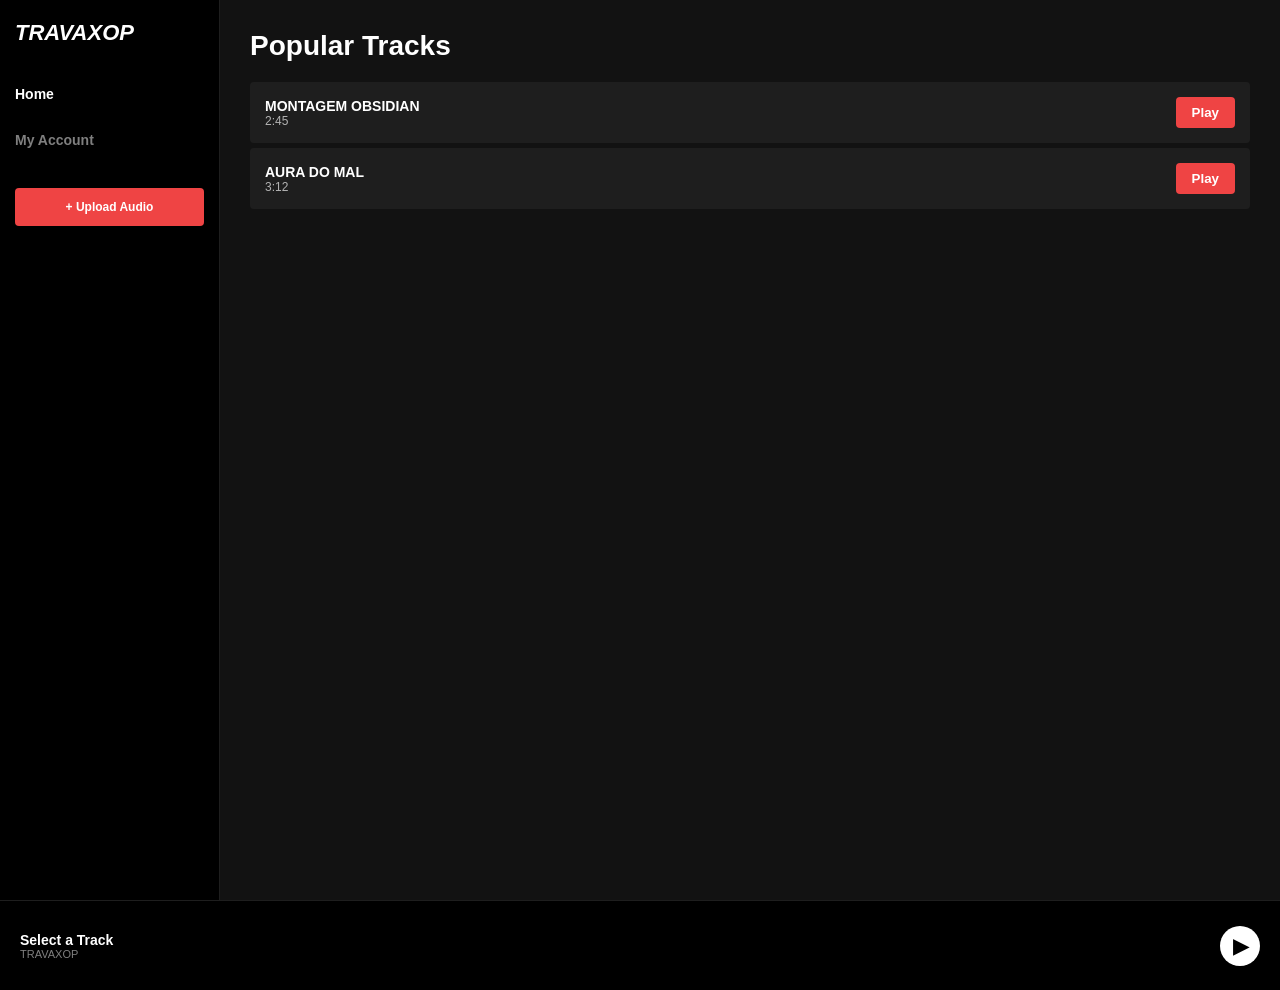
<file: index.html>
<!DOCTYPE html>
<html lang="en">
<head>
    <meta charset="UTF-8">
    <meta name="viewport" content="width=device-width, initial-scale=1.0">
    <title>TRAVAXOP | Artist Cloud Studio</title>
    <link rel="stylesheet" href="styles.css">
</head>
<body>
    <div class="container">
        <!-- Sidebar -->
        <aside class="sidebar">
            <div class="logo">TRAVAXOP</div>
            <nav class="nav-menu">
                <button class="nav-btn active" data-section="home">Home</button>
                <button class="nav-btn" data-section="account">My Account</button>
            </nav>
            <button class="upload-btn">+ Upload Audio</button>
        </aside>

        <!-- Main Content -->
        <main class="main-content">
            <!-- Home Section -->
            <section id="home" class="content-section active">
                <h1 class="section-title">Popular Tracks</h1>
                <div id="tracks-list" class="tracks-list">
                    <!-- Tracks will be populated here -->
                </div>
            </section>

            <!-- Account Section -->
            <section id="account" class="content-section">
                <div class="account-container">
                    <h1 class="artist-name">TRAVAXOP</h1>
                    <p class="artist-bio">
                        I am a music producer and composer dedicated to the Phonk genre. Underground bass, and relentless energy. On this channel, I bring you original productions, hard-hitting remixes, and curated phonk experiences designed for those who live life in the fast lane.
                    </p>
                    <div class="social-links">
                        <a href="https://www.youtube.com/@Travaxop" target="_blank" class="social-btn">YouTube</a>
                        <a href="https://www.instagram.com/travaxop" target="_blank" class="social-btn">Instagram</a>
                        <a href="https://open.spotify.com/user/31bcsw34akho23uwy744lapawkle" target="_blank" class="social-btn">Spotify</a>
                    </div>
                </div>
            </section>
        </main>
    </div>

    <!-- Player Bar -->
    <footer class="player-bar">
        <div class="player-info">
            <div class="track-title">Select a Track</div>
            <div class="track-artist">TRAVAXOP</div>
        </div>
        <div class="player-controls">
            <button class="play-btn">▶</button>
        </div>
    </footer>

    <!-- Upload Modal -->
    <div id="uploadModal" class="modal">
        <div class="modal-content">
            <span class="close-btn">&times;</span>
            <h2>Upload New Track</h2>
            <input type="text" id="trackTitle" placeholder="Enter Track Title">
            <button id="confirmUpload" class="confirm-btn">Add Track</button>
        </div>
    </div>

    <script src="script.js"></script>
</body>
</html>
</file>
<file: styles.css>
:root {
    --primary-bg: #121212;
    --secondary-bg: #181818;
    --tertiary-bg: #1e1e1e;
    --accent-color: #ef4444;
    --text-primary: #ffffff;
    --text-secondary: #b3b3b3;
    --text-muted: #7f7f7f;
}

* {
    margin: 0;
    padding: 0;
    box-sizing: border-box;
}

body {
    font-family: 'Segoe UI', Tahoma, Geneva, Verdana, sans-serif;
    background-color: var(--primary-bg);
    color: var(--text-primary);
    overflow: hidden;
}

.container {
    display: flex;
    height: 100vh;
}

/* Sidebar */
.sidebar {
    width: 220px;
    background-color: #000000;
    padding: 20px 15px;
    display: flex;
    flex-direction: column;
    border-right: 1px solid var(--tertiary-bg);
}

.logo {
    font-size: 22px;
    font-weight: bold;
    font-style: italic;
    color: var(--text-primary);
    margin-bottom: 30px;
}

.nav-menu {
    display: flex;
    flex-direction: column;
    gap: 10px;
    margin-bottom: 30px;
}

.nav-btn {
    background: none;
    border: none;
    color: var(--text-muted);
    font-size: 14px;
    font-weight: bold;
    cursor: pointer;
    padding: 10px 0;
    text-align: left;
    transition: color 0.3s ease;
}

.nav-btn:hover,
.nav-btn.active {
    color: var(--text-primary);
}

.upload-btn {
    background-color: var(--accent-color);
    color: var(--text-primary);
    border: none;
    padding: 12px 20px;
    font-weight: bold;
    font-size: 12px;
    border-radius: 4px;
    cursor: pointer;
    transition: background-color 0.3s ease;
}

.upload-btn:hover {
    background-color: #dc2626;
}

/* Main Content */
.main-content {
    flex: 1;
    background-color: var(--primary-bg);
    overflow-y: auto;
    padding: 30px;
}

.content-section {
    display: none;
}

.content-section.active {
    display: block;
    animation: fadeIn 0.3s ease;
}

@keyframes fadeIn {
    from { opacity: 0; }
    to { opacity: 1; }
}

.section-title {
    font-size: 28px;
    font-weight: bold;
    margin-bottom: 20px;
    color: var(--text-primary);
}

/* Tracks List */
.tracks-list {
    display: flex;
    flex-direction: column;
    gap: 5px;
}

.track-row {
    background-color: var(--tertiary-bg);
    padding: 15px;
    border-radius: 4px;
    display: flex;
    justify-content: space-between;
    align-items: center;
    transition: background-color 0.3s ease;
    cursor: pointer;
}

.track-row:hover {
    background-color: #2a2a2a;
}

.track-info {
    display: flex;
    flex-direction: column;
}

.track-name {
    color: var(--text-primary);
    font-weight: bold;
    font-size: 14px;
}

.track-duration {
    color: var(--text-secondary);
    font-size: 12px;
}

.play-track-btn {
    background-color: var(--accent-color);
    color: var(--text-primary);
    border: none;
    padding: 8px 16px;
    border-radius: 4px;
    cursor: pointer;
    font-weight: bold;
    transition: background-color 0.3s ease;
}

.play-track-btn:hover {
    background-color: #dc2626;
}

/* Account Section */
.account-container {
    padding: 20px 0;
}

.artist-name {
    font-size: 48px;
    font-weight: bold;
    margin-bottom: 20px;
    color: var(--text-primary);
}

.artist-bio {
    font-size: 14px;
    color: var(--text-secondary);
    line-height: 1.6;
    margin-bottom: 40px;
    max-width: 600px;
}

.social-links {
    display: flex;
    flex-direction: column;
    gap: 10px;
}

.social-btn {
    display: inline-block;
    background-color: var(--accent-color);
    color: var(--text-primary);
    padding: 12px 20px;
    border-radius: 4px;
    text-decoration: none;
    font-weight: bold;
    font-size: 14px;
    transition: background-color 0.3s ease;
    width: fit-content;
}

.social-btn:hover {
    background-color: #dc2626;
}

/* Player Bar */
.player-bar {
    background-color: #000000;
    padding: 10px 20px;
    display: flex;
    justify-content: space-between;
    align-items: center;
    border-top: 1px solid var(--tertiary-bg);
    height: 90px;
}

.player-info {
    display: flex;
    flex-direction: column;
    justify-content: center;
}

.track-title {
    color: var(--text-primary);
    font-weight: bold;
    font-size: 14px;
}

.track-artist {
    color: var(--text-muted);
    font-size: 11px;
}

.player-controls {
    display: flex;
    gap: 20px;
}

.play-btn {
    background-color: var(--text-primary);
    color: #000000;
    border: none;
    width: 40px;
    height: 40px;
    border-radius: 50%;
    font-size: 20px;
    font-weight: bold;
    cursor: pointer;
    transition: transform 0.3s ease;
}

.play-btn:hover {
    transform: scale(1.1);
}

/* Modal */
.modal {
    display: none;
    position: fixed;
    z-index: 1000;
    left: 0;
    top: 0;
    width: 100%;
    height: 100%;
    background-color: rgba(0, 0, 0, 0.8);
}

.modal.active {
    display: flex;
    justify-content: center;
    align-items: center;
}

.modal-content {
    background-color: var(--secondary-bg);
    padding: 30px;
    border-radius: 8px;
    width: 400px;
    position: relative;
}

.close-btn {
    position: absolute;
    right: 15px;
    top: 15px;
    font-size: 28px;
    font-weight: bold;
    cursor: pointer;
    color: var(--text-primary);
}

.modal-content h2 {
    margin-bottom: 20px;
    color: var(--text-primary);
}

#trackTitle {
    width: 100%;
    padding: 12px;
    margin-bottom: 15px;
    border: 1px solid var(--tertiary-bg);
    background-color: var(--primary-bg);
    color: var(--text-primary);
    border-radius: 4px;
    font-size: 14px;
}

.confirm-btn {
    width: 100%;
    background-color: var(--accent-color);
    color: var(--text-primary);
    border: none;
    padding: 12px;
    border-radius: 4px;
    font-weight: bold;
    cursor: pointer;
    transition: background-color 0.3s ease;
}

.confirm-btn:hover {
    background-color: #dc2626;
}

/* Scrollbar */
.main-content::-webkit-scrollbar {
    width: 8px;
}

.main-content::-webkit-scrollbar-track {
    background: var(--primary-bg);
}

.main-content::-webkit-scrollbar-thumb {
    background: var(--tertiary-bg);
    border-radius: 4px;
}

.main-content::-webkit-scrollbar-thumb:hover {
    background: var(--text-muted);
}

/* Responsive */
@media (max-width: 768px) {
    .container {
        flex-direction: column;
    }

    .sidebar {
        width: 100%;
        flex-direction: row;
        justify-content: space-between;
        align-items: center;
        border-right: none;
        border-bottom: 1px solid var(--tertiary-bg);
        padding: 10px 15px;
    }

    .nav-menu {
        flex-direction: row;
        margin-bottom: 0;
        gap: 20px;
    }

    .main-content {
        padding: 20px;
    }

    .artist-name {
        font-size: 36px;
    }
}
</file>
